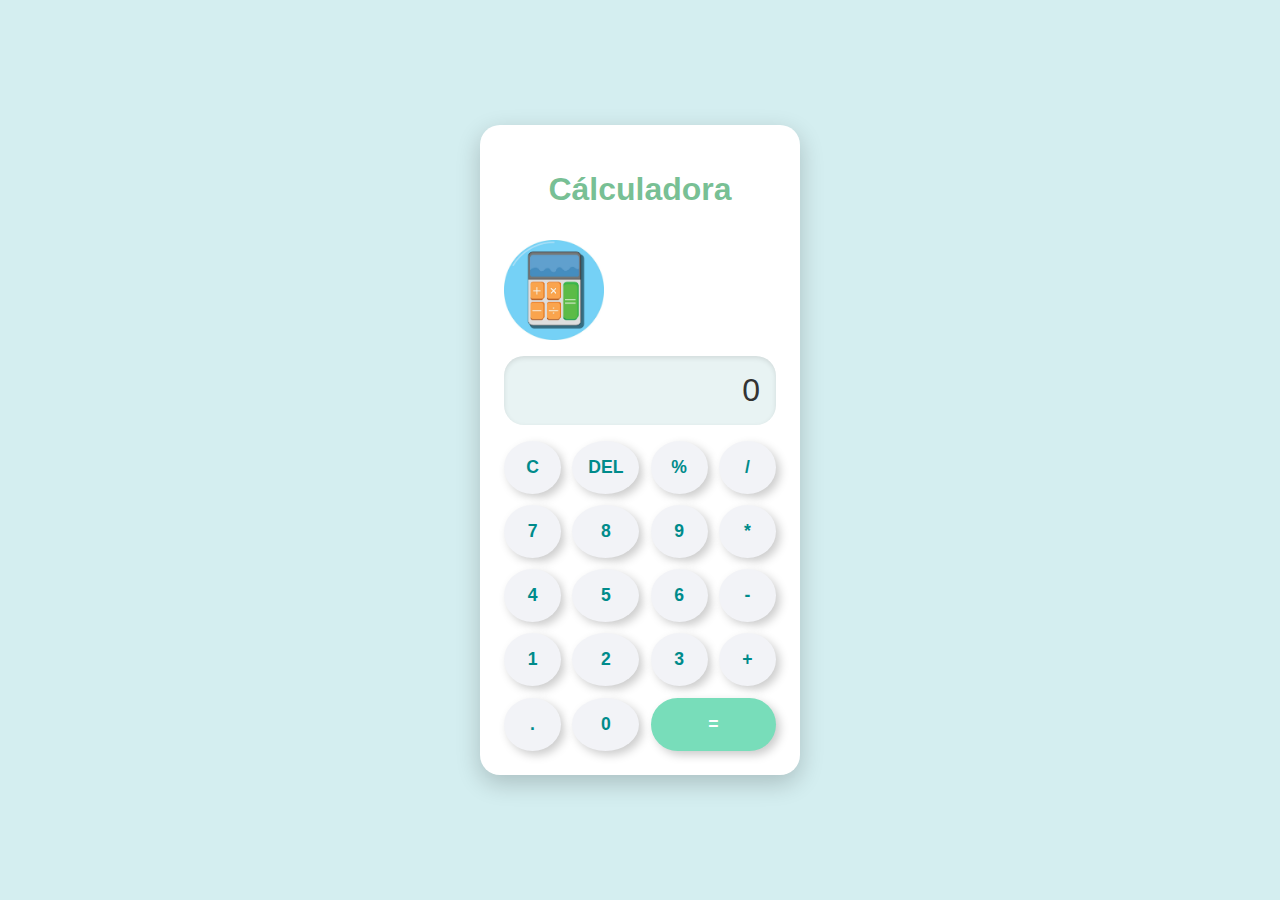
<file: src/index.html>
<!DOCTYPE html> <!--Indicar que es un documento html-->
<html lang="es">
    <head> <!--Encabezado-->
        <meta charset="UTF-8"> <!--Define el conjunto de caracteres utilizados en el documentos-->
        <title>Cálculadora</title> <!--Agregamos el título a la pestaña del navegador-->
        <link rel="icon" href="assets/logo.jpg" type="image/x-icon">
        <link rel="stylesheet" href="CSS/style.css"> <!--Unir al archivo css externo-->
    </head>
    <body>
        <!--Contenedor principal-->
        <div class="calculadora">
            <h1>Cálculadora</h1>
            <img src="assets/logo.jpg" width="100px" />
            <!--Contenedor para la pantalla de la cálculadora-->
            <div id="display" class="display">0</div>
            <!--Contenedor para los botones de la cálculadora-->
            <div class="buttons">
                <button>C</button>
                <button>DEL</button>
                <button>%</button>
                <button>/</button>
                <button>7</button>
                <button>8</button>
                <button>9</button>
                <button>*</button>
                <button>4</button>
                <button>5</button>
                <button>6</button>
                <button>-</button>
                <button>1</button>
                <button>2</button>
                <button>3</button>
                <button>+</button>
                <button>.</button>
                <button>0</button>
                <button class="igual">=</button>
            </div>
        </div>
    </body>
</html>
</file>
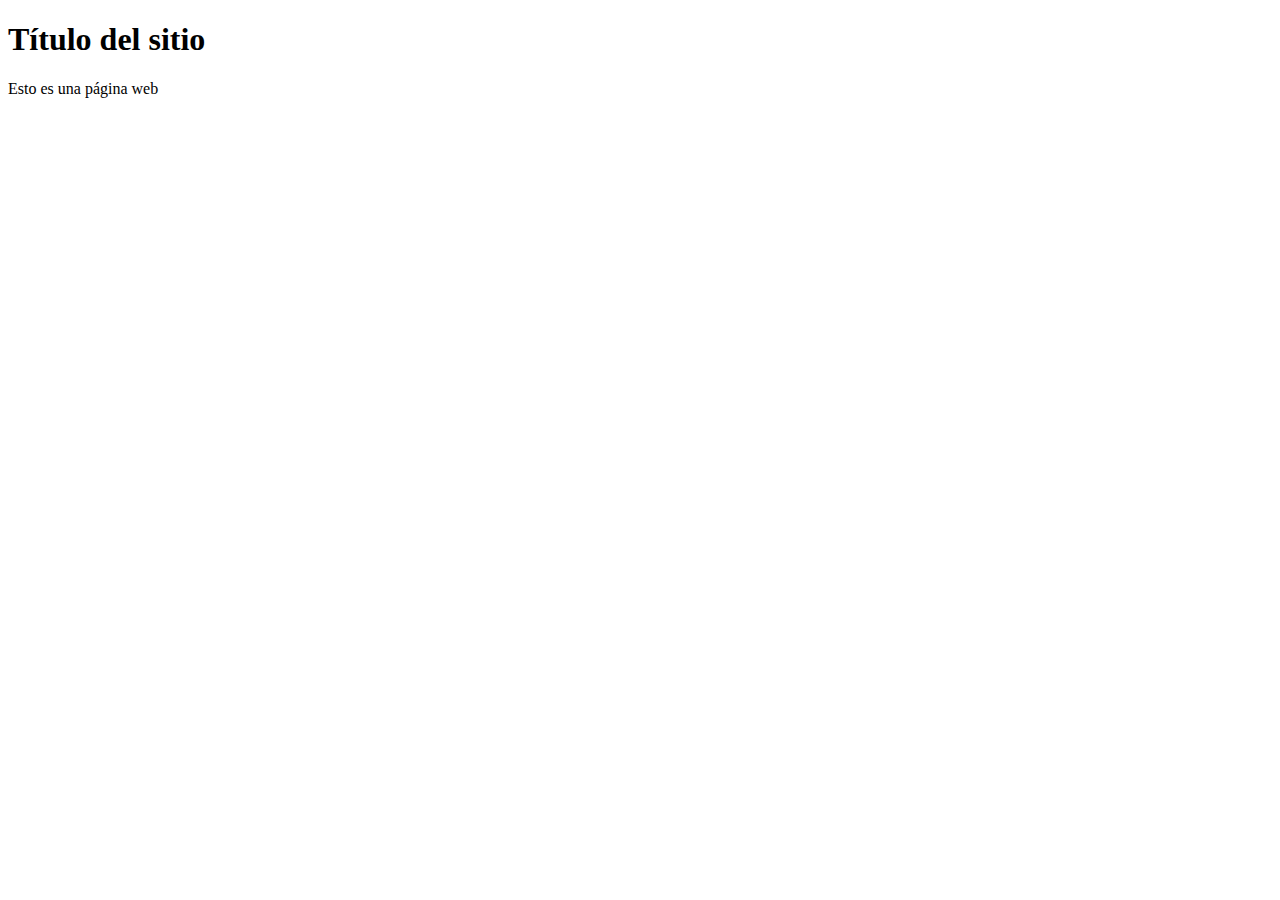
<file: src/actividad1.1.2.html>
<!DOCTYPE html> 
<html lang="es"> 
    <head> 
        <meta charset="utf-8"> 
        <title>EA 1 – Ejercicio N°1</title> 
        <meta name="viewport" content="width=device-width, initial-scale=1.0"> 
    </head> 
    <body> 
        <h1>Título del sitio</h1> 
        <p>Esto es una página web</p> 
    </body> 
</html>
</file>
<file: src/CSS/style.css>
* { /*Reiniciar el estilo de todos los elementos para evitar inconsistencias entre navegadores*/
    box-sizing: border-box; /*Garantizar que el relleno y el borde estén incluidos en el ancho y largo  del elemento*/
    font-family: 'Segoe UI', sans-serif; /*Fuente por defecto para el texto*/
    text-align: center; /*Alinea el texto al centro por defecto*/
}

h1 {
    color: rgba(15, 144, 68, 0.584); /*Color del texto del título*/
    margin-bottom: 1rem; /*Espacio debajo del título*/
}

body {
    margin: 0; /*Eliminar el margen por defecto del body*/
    height: 100vh; /*Altura completa del navegador, 100vh significa que el cuerpo ocupa el 100% de la altura de la ventana del navegador*/
    display: flex; /*Utilizar el flex para centrar el contenido*/
    align-items: center; /*Alinear los elementos verticalmente al centro*/
    justify-content: center; /*Alinear los elementos horizontalmente al centro*/
    background: rgba(147, 211, 217, 0.396); /*Color del fondo del body*/
}

button {
    background: #f2f3f7; /*Definir el color de fondo de  los botones*/
    border: none;
    border-radius: 50%;
    padding: 1rem; /*Espaciado interno para los botones*/
    font-size: 1.1rem;
    font-weight: bold; /*Negrita para el texto de los botones*/
    color: darkcyan;
    box-shadow: 4px 4px 10px #ccc, -4px -4px 10px #fff; /*Aplicamos sombras a los botones*/
    transition: all 0.2s, transform 0.1s; /*Transición suave para observar los cambios de estilos*/
    cursor: pointer; /*Cambiar el cursor a puntero al pasar sobre los botones*/
}

button:hover { /*Efecto al pasar con el cursor sobre los botones*/
    /*box-shadow: inset 2px 2px 6px #bbb, inset -2px -2px 6px #fff;*/
    background-color: #e0e0e0;
    transform: scale(1.05);
}
 
.calculadora {
    background: white;
    border-radius: 20px;
    box-shadow: 0 8px 25px rgba(0, 0, 0, 0.2);
    padding: 1.5rem;
    display: flex;
    flex-direction: column; /*Organizar los elementos en columnas*/
    gap: 1rem; /*Espacio entre los elementos internos*/
    width: 90%;
    max-width: 320px;
}

.display {
    background: #e8f3f3;
    border-radius: 20px;
    padding: 1rem;
    font-size: 2rem;
    text-align: right;
    color: #333;
    box-shadow: inset 0 2px 5px rgba(0,0,0, 0.1);
    transition: all 0.2s;
}

.buttons {
    display: grid; /*Organizar en tabla los botones*/
    grid-template-columns: repeat(4, 1fr); /*Crear una cuadricula con 4 columnas de igual tamaño*/
    gap: 0.7rem;/*Espacio entre los botones*/
}

.igual {
    grid-column: span 2;
    border-radius: 30px;
    background: rgb(120,221,186);
    color: white;
}
</file>
